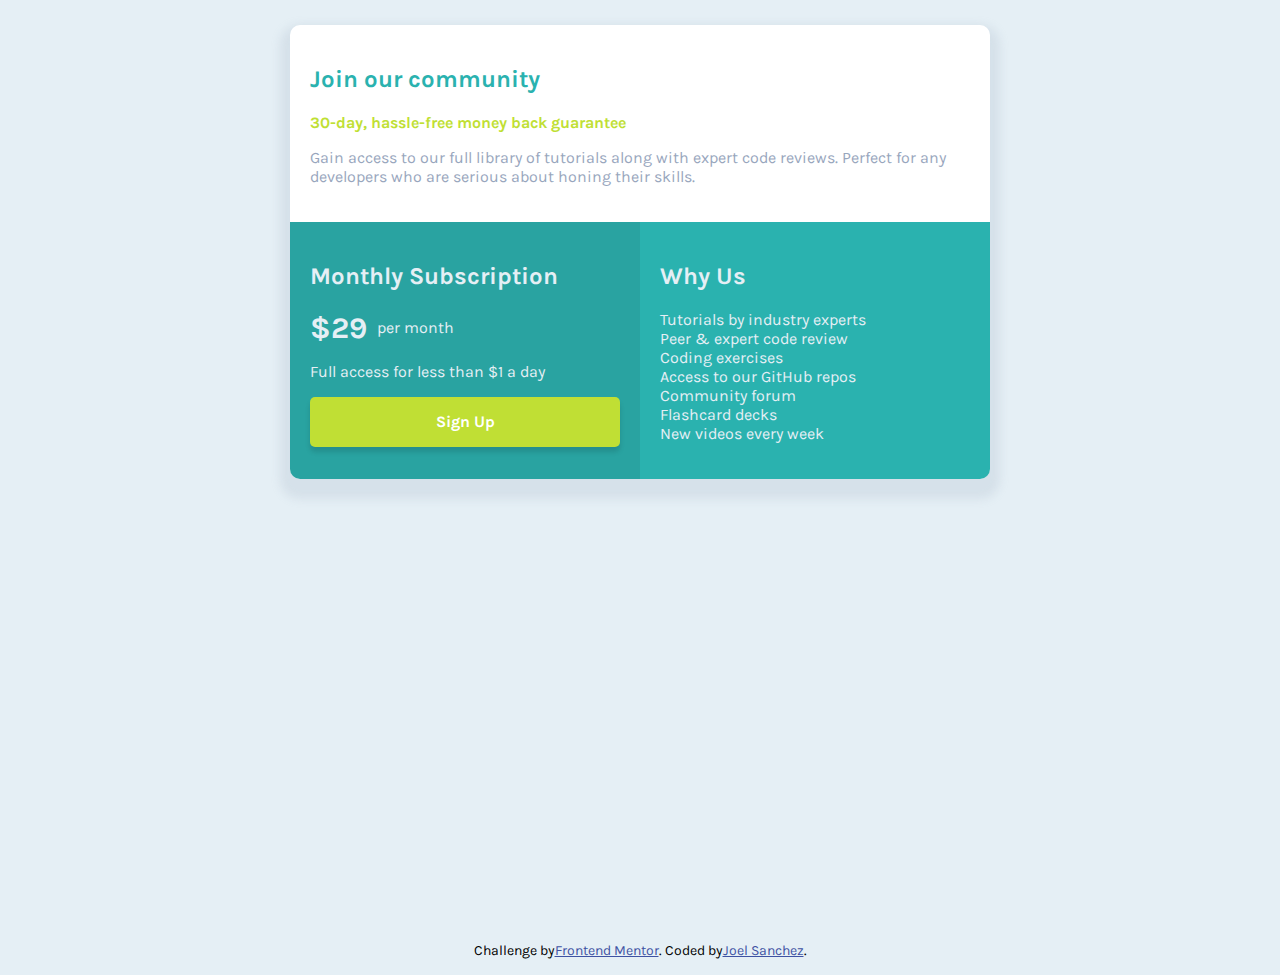
<file: index.html>
<!DOCTYPE html>
<html lang="en">
<head>
  <meta charset="UTF-8">
  <meta http-equiv="X-UA-Compatible" content="IE=edge">
  <meta name="viewport" content="width=device-width, initial-scale=1.0">
  <title>Frontend Mentor | Single Price Grid Component</title>
  <link rel="stylesheet" href="style.css">
  <link rel="preconnect" href="https://fonts.googleapis.com">
  <link rel="preconnect" href="https://fonts.gstatic.com" crossorigin>
  <link href="https://fonts.googleapis.com/css2?family=Karla:wght@400;700&display=swap" rel="stylesheet">

  <meta property="og:title" content="Single price grid component solution">
  <meta property="og:description" content="Solution for the challenge from Front-End Mentor: Single price grid component">
  <meta property="og:type" content="website">
  <meta property="og:url" content="">
  <meta property="og:image" content="">
  
  <link rel="icon" type="image/png" sizes="32x32" href="./images/favicon-32x32.png">
</head>
<body>
  <section class="card">
    <div class="card__item card__item--white">
      <h2 class="card__title">
        Join our community
      </h2>
      <p class="card__subtitle">
        30-day, hassle-free money back guarantee
      </p>
      <p class="card__text">
        Gain access to our full library of tutorials along with expert code reviews. 
        Perfect for any developers who are serious about honing their skills.
      </p>
    </div>
    <div class="card__item card__item--green item--1">
      <h2 class="card__title">
        Monthly Subscription
      </h2>
      <p class="card__price">
        <span class="number">&dollar;29</span>
        <span class="text"> per month</span>
      </p>
      <p class="card__text">
        Full access for less than &dollar;1 a day
      </p>
      <a href="#" class="btn">Sign Up</a>
    </div>
    <div class="card__item card__item--green item--2">
      <h2 class="card__title">
        Why Us
      </h2>
      <ul class="card__list">
        <li class="text">Tutorials by industry experts</li>
        <li class="text">Peer &amp; expert code review</li>
        <li class="text">Coding exercises</li>
        <li class="text">Access to our GitHub repos</li>
        <li class="text">Community forum</li>
        <li class="text">Flashcard decks</li>
        <li class="text">New videos every week</li>
      </ul>
    </div>
  </section>
  <footer>
    <p class="attribution">
      Challenge by <a href="https://www.frontendmentor.io?ref=challenge" target="_blank">Frontend Mentor</a>. 
      Coded by <a href="https://github.com/Joel-Development" target="_blank">Joel Sanchez</a>.
    </p>
  </footer>
</body>
</html>
</file>
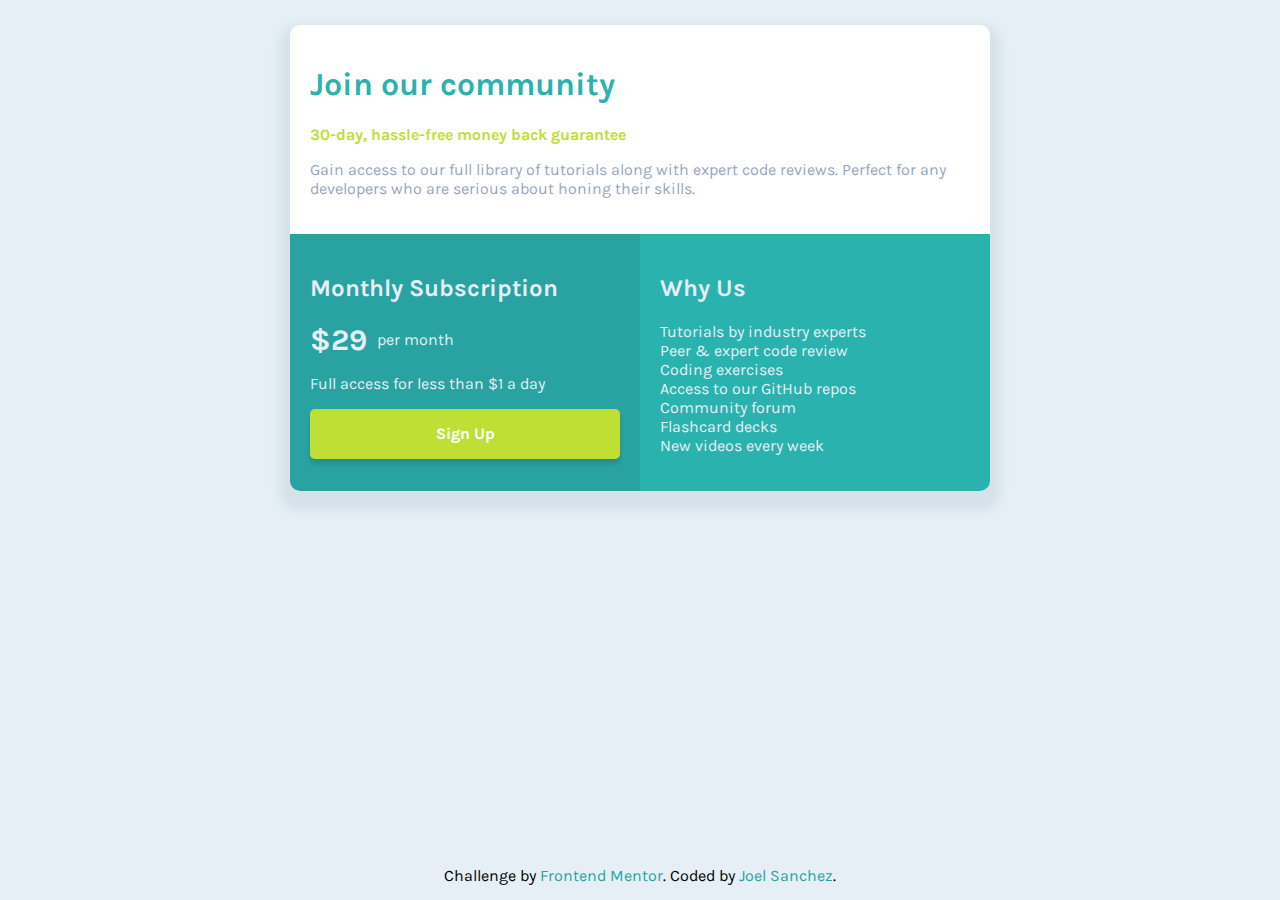
<file: docs/index.html>
<!DOCTYPE html>
<html lang="en">
<head>
  <meta charset="UTF-8">
  <meta http-equiv="X-UA-Compatible" content="IE=edge">
  <meta name="viewport" content="width=device-width, initial-scale=1.0">
  <title>Frontend Mentor | Single Price Grid Component</title>
  <link rel="stylesheet" href="css/style.css">
  <link rel="preconnect" href="https://fonts.googleapis.com">
  <link rel="preconnect" href="https://fonts.gstatic.com" crossorigin>
  <link href="https://fonts.googleapis.com/css2?family=Karla:wght@400;700&display=swap" rel="stylesheet">

  <meta property="og:title" content="Single price grid component solution">
  <meta property="og:description" content="Solution for the challenge from Front-End Mentor: Single price grid component">
  <meta property="og:type" content="website">
  <meta property="og:image" content="/assets/images/og-image.png">
  
  <link rel="icon" type="image/png" sizes="32x32" href="./assets/images/favicon-32x32.png">
</head>
<body>
  <main class="main">
    <section class="card">
      <div class="card__item card__item--white">
        <h1 class="card__title">
          Join our community
        </h1>
        <p class="card__subtitle">
          30-day, hassle-free money back guarantee
        </p>
        <p class="card__text">
          Gain access to our full library of tutorials along with expert code reviews. 
          Perfect for any developers who are serious about honing their skills.
        </p>
      </div>
      <div class="card__item card__item--green item--1">
        <h2 class="card__title">
          Monthly Subscription
        </h2>
        <p class="card__price">
          <span class="number">&dollar;29</span>
          <span class="text"> per month</span>
        </p>
        <p class="card__text">
          Full access for less than &dollar;1 a day
        </p>
        <a href="#" class="btn">Sign Up</a>
      </div>
      <div class="card__item card__item--green item--2">
        <h2 class="card__title">
          Why Us
        </h2>
        <ul class="card__list">
          <li class="text">Tutorials by industry experts</li>
          <li class="text">Peer &amp; expert code review</li>
          <li class="text">Coding exercises</li>
          <li class="text">Access to our GitHub repos</li>
          <li class="text">Community forum</li>
          <li class="text">Flashcard decks</li>
          <li class="text">New videos every week</li>
        </ul>
      </div>
    </section>
  </main>
  <footer class="attribution">
    <p>
      Challenge by <a href="https://www.frontendmentor.io?ref=challenge" target="_blank">Frontend Mentor</a>. 
      Coded by <a href="https://github.com/sanchezdev-1906" target="_blank">Joel Sanchez</a>.
    </p>
  </footer>
</body>
</html>
</file>
<file: style.css>
:root
{
  --dark-cyan: #29a3a1;
  --cyan: #2ab2af;
  --lemon: #c0df34;
  --txt-light: #e5eff5;
  --txt-dark: #98a6bd;
}

body
{
  position: relative;
  padding-top: 25px;
  padding-bottom: 50px;
  min-height: 100vh;
  font-size: 16px;
  font-family: 'Karla', sans-serif;
  margin: 0;
  background-color: var(--txt-light);
}

.card
{
  display: flex;
  justify-content: start;
  align-content: flex-start;
  flex-wrap: wrap;

  margin-left: auto;
  margin-right: auto;
  /* margin-bottom: 20px; */
  max-width: 90%;
  width: 350px;
  border-radius: 10px;
  
  background-color: #fff;
  box-shadow: 0 10px 10px 10px #98a6bd31;
}

@media screen and (min-width: 800px) {
  .card
  {
    width: 700px;
  }
}

.item--2
{
  border-radius: 0 0 10px 10px;
}

@media screen and (min-width: 800px) {
  .item--1
  {
    border-radius: 0 0 0 10px;
  }
  .item--2
  {
    border-radius: 0 0 10px 0;
  }
}

h2,
.card__subtitle
{
  font-weight: 700;
}

.card__item
{
  padding: 20px;
  box-sizing: border-box;
}

.card__item:first-child .card__text 
{
  color: var(--txt-dark);
}

.card__item:first-child .card__title
{
  color: #2ab2af;
}

.card__subtitle
{
  color: var(--lemon);
}

.card__item
{
  width: 100%;
}

.card__item--green
{
  background-color: var(--cyan);
  color: var(--txt-light);
  width: 350px;
}

.item--1
{
  background-color: var(--dark-cyan);
}

.card__price
{
  display: flex;
  align-items: center;
  justify-content: start;
  gap: 10px;
}

.card__price .number
{
  font-size: 30px;
  font-weight: 700;
}

.card__price .text
{
  font-weight: 400;
}

.card__list
{
  list-style: none;
  padding-left: 0;
}

.btn
{
  display: inline-block;
  width: 100%;
  height: 50px;
  
  color: white;
  font-weight: 700;
  text-decoration: none;
  text-align: center;
  line-height: 50px;

  border-radius: 5px;
  box-shadow: 0 5px 5px rgba(0, 0, 0, 0.13);

  background-color: var(--lemon);
}

/*  */
.attribution {position: absolute; bottom: 0; height: 50px; width: 100%; display: flex; margin: 0; justify-content: center; align-items: center; font-size: 14px; text-align: center; }
.attribution a { color: hsl(228, 45%, 44%); }
</file>
<file: docs/css/style.css>
:root {
  --dark-cyan: #29a3a1;
  --cyan: #2ab2af;
  --lemon: #c0df34;
  --txt-light: #e5eff5;
  --txt-dark: #98a6bd;
}

*
{
  box-sizing: border-box;
}

body {
  position: relative;
  padding-top: 25px;
  padding-bottom: 70px;
  min-height: 100vh;
  font-size: 16px;
  font-family: "Karla", sans-serif;
  margin: 0;
  background-color: var(--txt-light);
}

.title-1
{
  margin: 0 0 20px 0;
  text-align: center;
  font-size: 10vmin;
}

.card {
  display: flex;
  justify-content: start;
  align-content: flex-start;
  flex-wrap: wrap;

  margin-left: auto;
  margin-right: auto;
  /* margin-bottom: 20px; */
  max-width: 90%;
  width: 350px;
  border-radius: 10px;

  background-color: #fff;
  box-shadow: 0 10px 10px 10px #98a6bd31;
}

@media screen and (min-width: 800px) {
  .card {
    width: 700px;
  }
}

.item--2 {
  border-radius: 0 0 10px 10px;
}

@media screen and (min-width: 800px) {
  .item--1 {
    border-radius: 0 0 0 10px;
  }
  .item--2 {
    border-radius: 0 0 10px 0;
  }
}

h2,
.card__subtitle {
  font-weight: 700;
}

.card__item {
  padding: 20px;
  box-sizing: border-box;
}

.card__item:first-child .card__text {
  color: var(--txt-dark);
}

.card__item:first-child .card__title {
  color: #2ab2af;
}

.card__subtitle {
  color: var(--lemon);
}

.card__item {
  width: 100%;
}

.card__item--green {
  background-color: var(--cyan);
  color: var(--txt-light);
  width: 350px;
}

.item--1 {
  background-color: var(--dark-cyan);
}

.card__price {
  display: flex;
  align-items: center;
  justify-content: start;
  gap: 10px;
}

.card__price .number {
  font-size: 30px;
  font-weight: 700;
}

.card__price .text {
  font-weight: 400;
}

.card__list {
  list-style: none;
  padding-left: 0;
}

.btn {
  display: inline-block;
  width: 100%;
  height: 50px;

  color: white;
  font-weight: 700;
  text-decoration: none;
  text-align: center;
  line-height: 50px;

  border-radius: 5px;
  box-shadow: 0 5px 5px rgba(0, 0, 0, 0.13);

  background-color: var(--lemon);
}

/*  */
.attribution {
  position: absolute;
  bottom: 0;

  display: flex;
  justify-content: center;
  align-items: center;
  height: 50px;
  width: 100%;

  background-color: var(--txt-light);
  color: black;
}
.attribution p {
  margin: 0;
  font-size: 16px;
  text-align: center;
}
.attribution a {
  color: var(--dark-cyan);
  text-decoration: none;
}

@media screen and (min-width: 860px) {
  .attribution a:hover,
  .attribution a:active
  {
    text-decoration: underline;
  }
}
</file>
